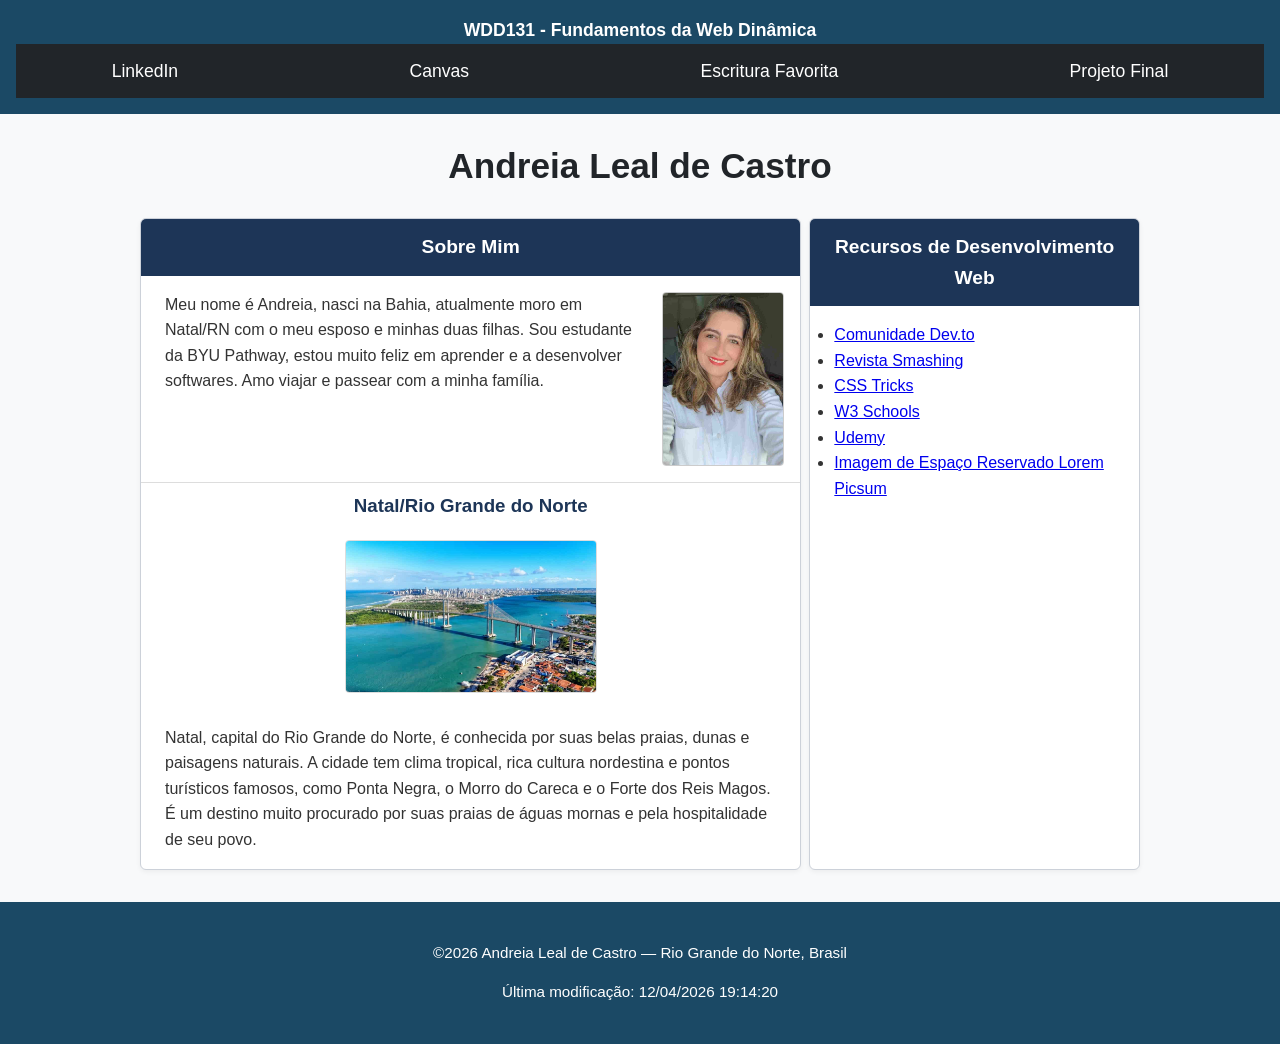
<file: index.html>
<!DOCTYPE html>
<html lang="pt-BR">
<head>
    <meta charset="UTF-8">
    <meta name="viewport" content="width=device-width, initial-scale=1.0">
    <meta name="description" content="WDD 131 – Fundamentos da Web Dinâmica: Página desenvolvida por Andreia Leal de Castro">
    <meta name="author" content="Andreia Leal de Castro">
    <title>WDD 131 – Fundamentos da Web Dinâmica - Andreia Leal de Castro</title>
    <link rel="stylesheet" href="estilos/base.css">
    <script src="scripts/obterdatas.js" defer></script>
</head>
<body>
    <header>
        <span id="titulo-curso">WDD131 - Fundamentos da Web Dinâmica</span>
        <nav>
            <a href="https://www.linkedin.com" target="_blank" rel="noopener">LinkedIn</a>
            <a href="https://byupw.instructure.com/" target="_blank" rel="noopener">Canvas</a>
        <a href="https://www.churchofjesuschrist.org/study/scriptures/bofm/1-ne/3?lang=por&id=p7#p7" target="_blank" rel="noopener">Escritura Favorita</a>
        <a href="#" target="_blank" rel="noopener">Projeto Final</a>
        </nav>
           </header>

    <main>

        <h1>Andreia Leal de Castro</h1>

        <section class="card">
            <h2>Sobre Mim</h2>

            <img src="imagens/andreia.jpg" alt="Foto de Andreia" class="perfil">
             <p>Meu nome é Andreia, nasci na Bahia, atualmente moro em Natal/RN com o meu esposo e minhas duas filhas. Sou estudante da BYU Pathway, estou muito feliz em aprender e a desenvolver softwares. Amo viajar e passear com a minha família.  </p> 
            <h3>Natal/Rio Grande do Norte</h3>
            <img src="imagens/natal.jpg" alt="Cidade de Natal" class="natal">
             <p>Natal, capital do Rio Grande do Norte, é conhecida por suas belas praias, dunas e paisagens naturais. A cidade tem clima tropical, rica cultura nordestina e pontos turísticos famosos, como Ponta Negra, o Morro do Careca e o Forte dos Reis Magos. É um destino muito procurado por suas praias de águas mornas e pela hospitalidade de seu povo.</p>
    
            </section>
             
        <section class="card">
             <h2>Recursos de Desenvolvimento Web</h2>
             <ul>
                <li>
                    <a href="https://dev.to" target="_blank">Comunidade Dev.to</a>
                </li>
                 <li>
                    <a href="https://www.smashingmagazine.com" target="_blank">Revista Smashing</a>
                </li>
                 <li>
                    <a href="https://css-tricks.com" target="_blank">CSS Tricks</a>
                </li>
                <li>
                    <a href="https://www.w3schools.com" target="_blank">W3 Schools</a>
                </li>
                <li>
                    <a href="https://www.udemy.com" target="_blank">Udemy</a>
                </li>
                <li>
                    <a href="https://picsum.photos" target="_blank">Imagem de Espaço Reservado Lorem Picsum</a>
                </li>
            </ul>

    </section>
</main>
<footer>
    <p>
        &copy;<span id="anoatual"></span> Andreia Leal de Castro — Rio Grande do Norte, Brasil
    </p>
     <p id="ultimaModificacao"></p>
    </footer>
</body>
</html>
</file>
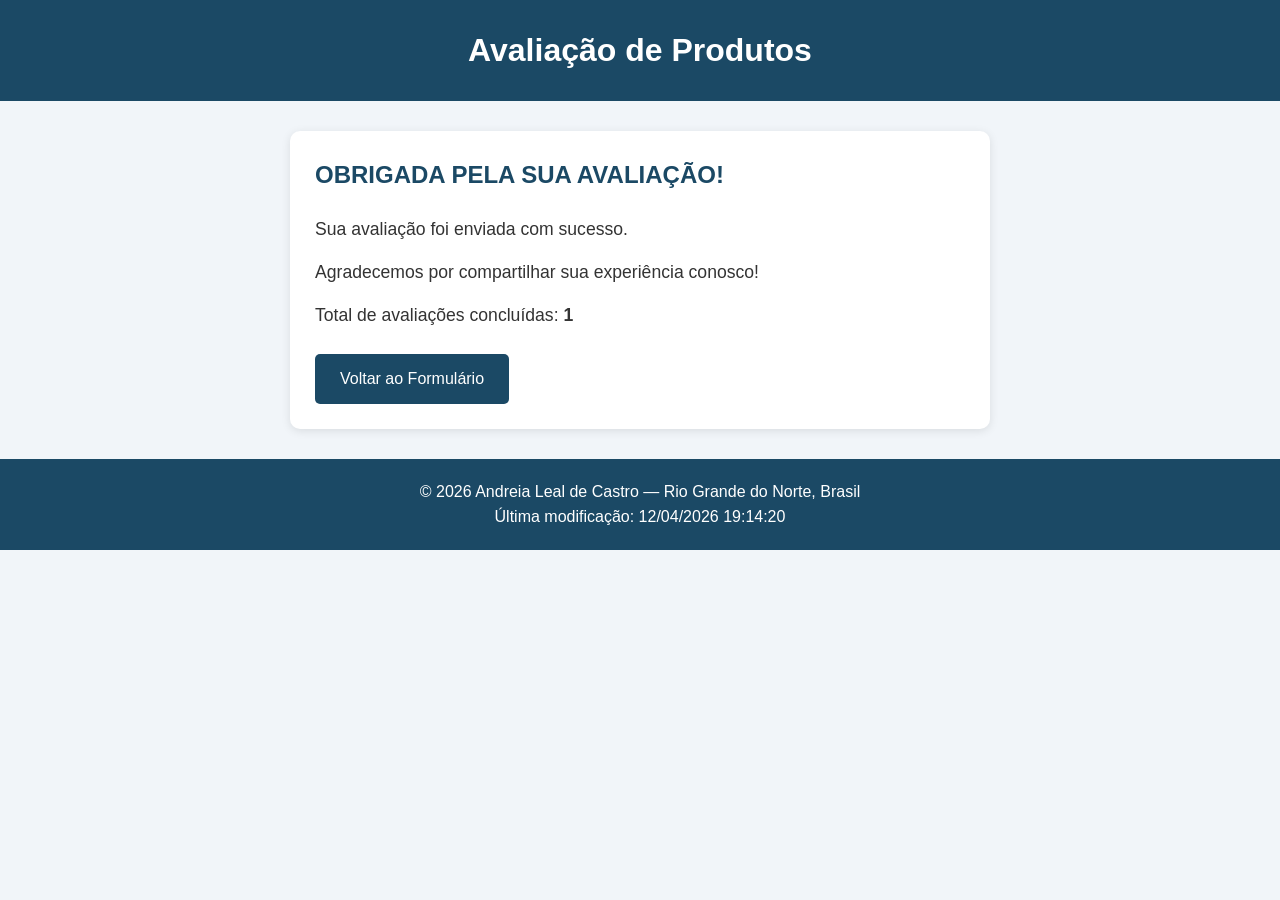
<file: avaliacao.html>
<!DOCTYPE html>
<html lang="pt-BR">
<head>
    <meta charset="UTF-8">
    <meta name="viewport" content="width=device-width, initial-scale=1.0">
    <meta name="description" content="Confirmação do envio da avaliação de produtos.">
    <meta name="author" content="Andreia Leal de Castro">
    <title>Avaliação Enviada</title>
    <link rel="stylesheet" href="estilos/formulario.css">
    <script src="scripts/avaliacao.js" defer></script>
</head>

<body>

    <header>
        <h1>Avaliação de Produtos</h1>
    </header>

    <main>
        <h2>OBRIGADA PELA SUA AVALIAÇÃO!</h2>

        <p>Sua avaliação foi enviada com sucesso.</p>

        <p>Agradecemos por compartilhar sua experiência conosco!</p>

        <p>
            Total de avaliações concluídas:
            <strong id="contador">0</strong>
        </p>

        <a href="formulario.html">Voltar ao Formulário</a>
    </main>

    <footer>
        <p>
            &copy; <span id="anoatual"></span>
            Andreia Leal de Castro — Rio Grande do Norte, Brasil
        </p>

        <p id="ultimaModificacao"></p>
    </footer>

    
</body>
</html>
</file>
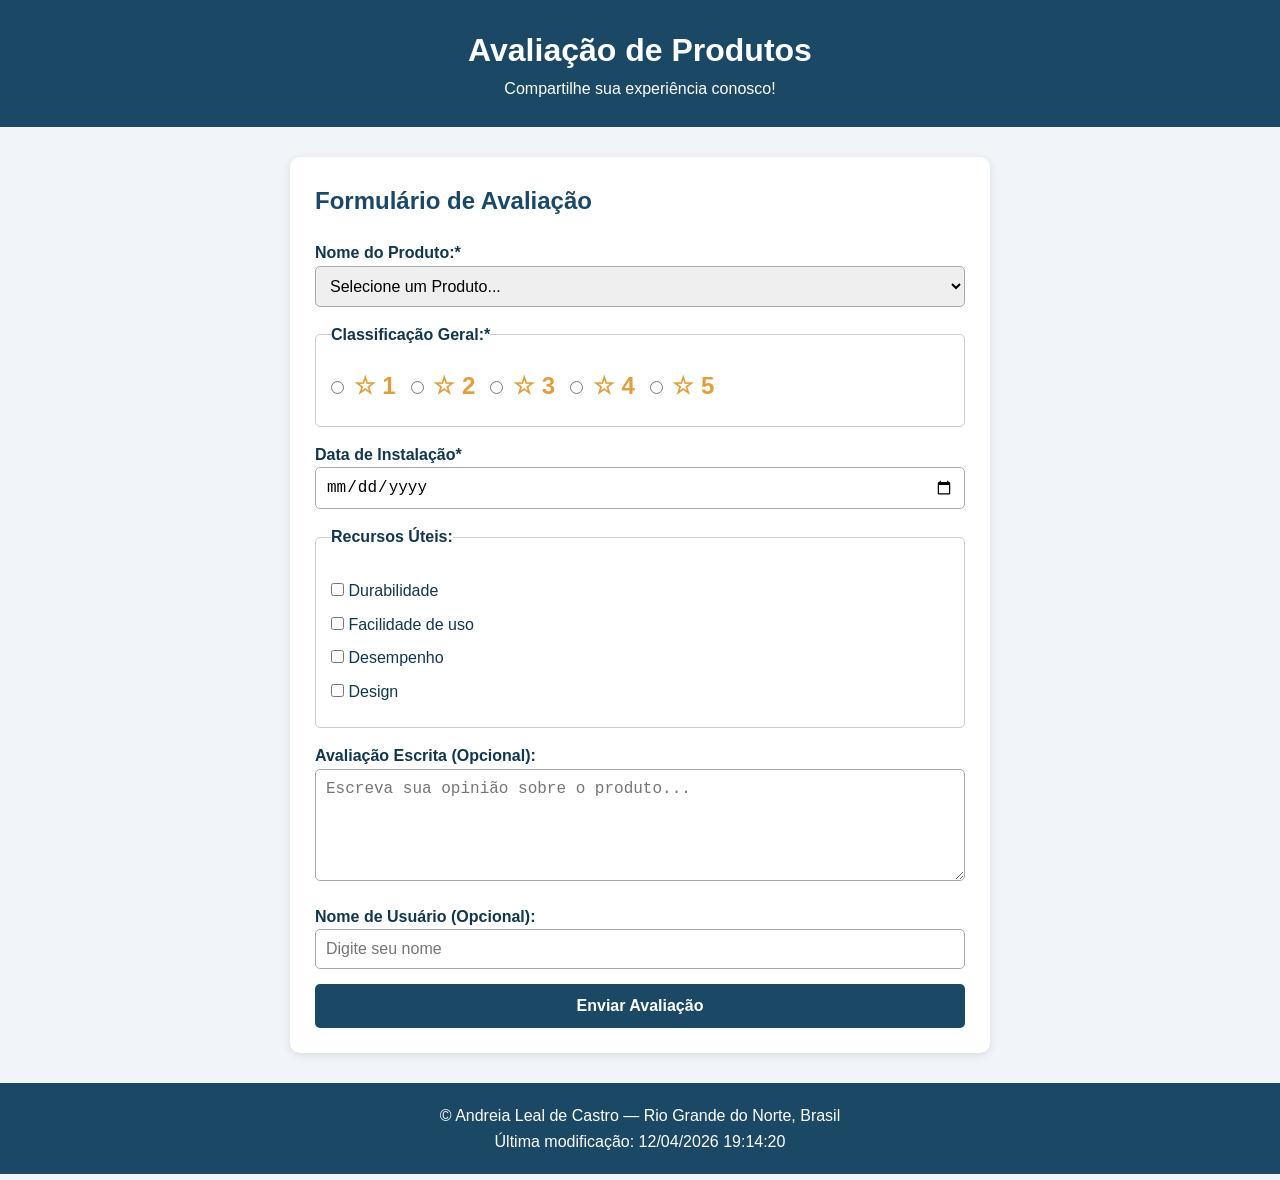
<file: formulario.html>
<!DOCTYPE html>
<html lang="pt-BR">
<head>
    <meta charset="UTF-8">
    <meta name="viewport" content="width=device-width, initial-scale=1.0">
    <meta name="description" content="Formulário de Avaliação de Produtos Referente a Disciplina WDD131">
    <meta name="author" content="Andreia Leal de Castro">
    <title>Avaliação de Produtos</title>
    <link rel="stylesheet" href="estilos/formulario.css">
    <script src="scripts/formulario.js" defer></script>
</head>
<body>
    <header>
        <h1>Avaliação de Produtos</h1>
        <p>Compartilhe sua experiência conosco!</p>

    </header>

    <main>
        <h2>Formulário de Avaliação</h2>

        <form method="get" action="avaliacao.html">

        <!--Nome do produto-->
        <div>
            <label for="produto">Nome do Produto:*</label>
            <select id="produto" name="produto" required>
            <option value="" disabled selected>Selecione um Produto...</option>
            </select>
        </div>

        <!--Classificação-->

    <fieldset>
        <legend>Classificação Geral:*</legend>

        <div class="rating">
            <label for="estrela1">
                <input type="radio" id="estrela1"
                name="classificacao" value="1" required>
                ☆ 1
            </label>
             <label for="estrela2">
                        <input type="radio" id="estrela2"
                        name="classificacao" value="2" required>
                        ☆ 2
                    </label>

                    <label for="estrela3">
                        <input type="radio" id="estrela3"
                        name="classificacao" value="3" required>
                        ☆ 3
                    </label>

                    <label for="estrela4">
                        <input type="radio" id="estrela4"
                        name="classificacao" value="4" required>
                        ☆ 4
                    </label>

                    <label for="estrela5">
                        <input type="radio" id="estrela5"
                        name="classificacao" value="5" required>
                        ☆ 5
                    </label>
        </div>
    </fieldset>

    <!--Data-->
    <div>
        <label for="data">Data de Instalação*</label>
        <input type="date" id="data" name="data" required>
    </div>
    <!-- Recursos Úteis -->
            <fieldset class="features">
                <legend>Recursos Úteis:</legend>

                <label for="durabilidade">
                    <input type="checkbox" id="durabilidade"
                    name="recursos" value="Durabilidade">
                    Durabilidade
                </label>

                <label for="facilidade">
                    <input type="checkbox" id="facilidade"
                    name="recursos" value="Facilidade de uso">
                    Facilidade de uso
                </label>

                <label for="desempenho">
                    <input type="checkbox" id="desempenho"
                    name="recursos" value="Desempenho">
                    Desempenho
                </label>

                <label for="design">
                    <input type="checkbox" id="design"
                    name="recursos" value="Design">
                    Design
                </label>
            </fieldset>

            <!-- Avaliação Escrita -->
            <div>
                <label for="avaliacao">Avaliação Escrita (Opcional):</label>
                <textarea id="avaliacao" name="avaliacao"
                rows="5"
                placeholder="Escreva sua opinião sobre o produto..."></textarea>
            </div>

            <!-- Nome de Usuário -->
            <div>
                <label for="usuario">Nome de Usuário (Opcional):</label>
                <input type="text" id="usuario" name="usuario"
                placeholder="Digite seu nome">
            </div>

            <!-- Botão de Envio -->
            <input type="submit" value="Enviar Avaliação">

        </form>

    </main>
    
    <footer>
        <p>
        &copy;<span id="anoatual"></span> Andreia Leal de Castro — Rio Grande do Norte, Brasil
    </p>
     <p id="ultimaModificacao"></p>
    </footer>

    
</body>
</html>
</file>
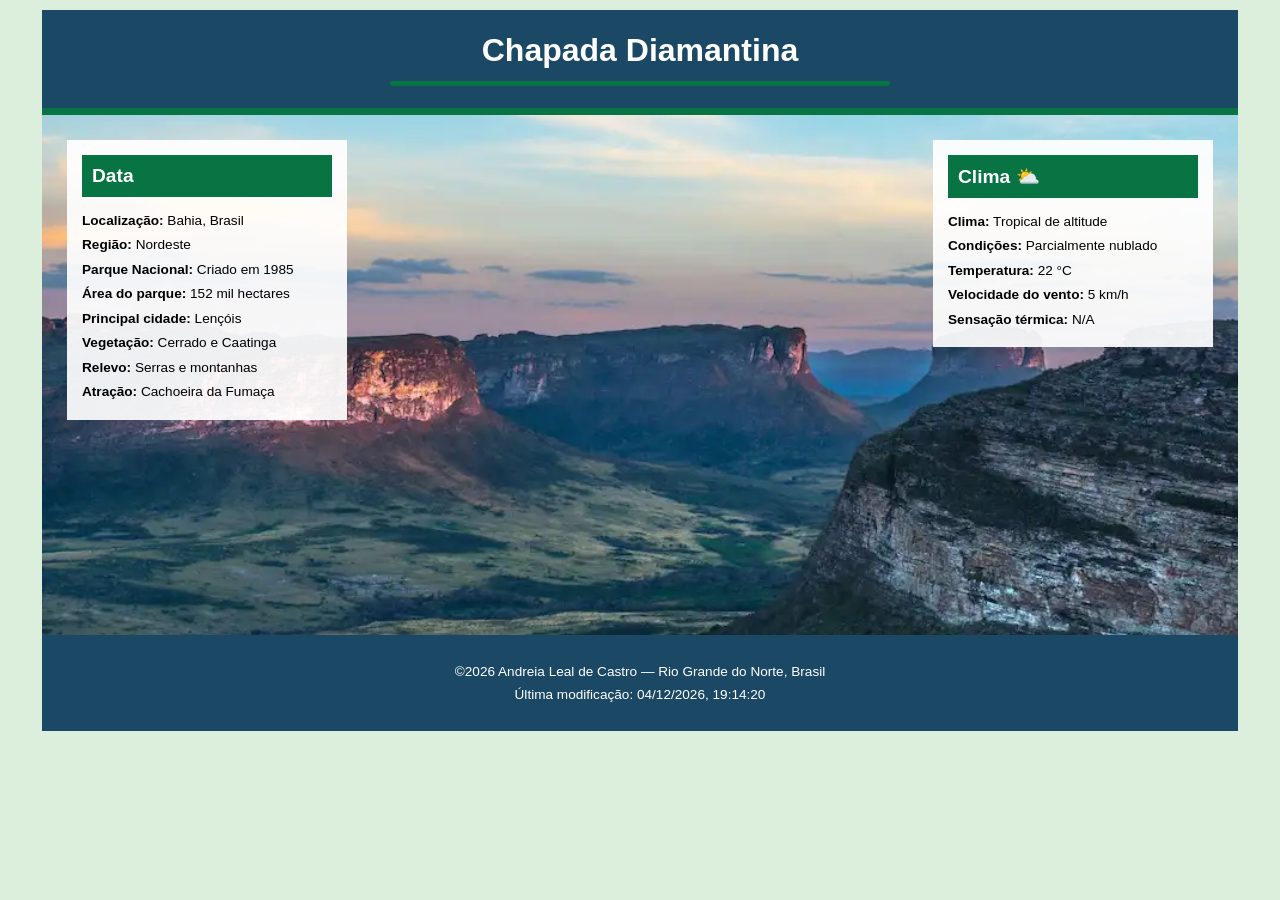
<file: local.html>
<!DOCTYPE html>
<html lang="pt-BR">
<head>
    <meta charset="UTF-8">
    <meta name="viewport" content="width=device-width, initial-scale=1.0">
    <title>Chapada Diamantina</title>
    <meta name="description" content="A Chapada Diamantina fica no interior da Bahia e é conhecida por suas belas paisagens naturais.">
    <meta name="author" content="Andreia Leal de Castro">
    <link rel="stylesheet" href="estilos/local.css">
    <link rel="stylesheet" href="estilos/local-grande.css">
    <script src="scripts/local.js" defer></script>
</head>
<body>
<header>
    <h1>Chapada Diamantina</h1>
</header>
<main>
<picture class="imagem-principal">
    <source
        media="(min-width: 650px)"
        srcset="imagens/chapada-diamantina-grande.webp">

    <img
        src="imagens/chapada-pequeno.webp"
        alt="Paisagem da Chapada Diamantina, na Bahia"
        loading="lazy">
</picture>

    <section class="data">
        <h2>Data</h2>

        <p><strong>Localização:</strong> Bahia, Brasil</p>
        <p><strong>Região:</strong> Nordeste</p>
        <p><strong>Parque Nacional:</strong> Criado em 1985</p>
        <p><strong>Área do parque:</strong> 152 mil hectares</p>
        <p><strong>Principal cidade:</strong> Lençóis</p>
        <p><strong>Vegetação:</strong> Cerrado e Caatinga</p>
        <p><strong>Relevo:</strong> Serras e montanhas</p>
        <p><strong>Atração:</strong> Cachoeira da Fumaça</p>
    </section>

     <section class="weather">
        <h2>
            Clima
            <span class="weather-desktop">⛅</span>
        </h2>

        <img
            class="weather-mobile"
            src="imagens/clima-parcial.svg"
            alt="Parcialmente nublado">

        <p><strong>Clima:</strong> Tropical de altitude</p>
        <p><strong>Condições:</strong> Parcialmente nublado</p>
        <p><strong>Temperatura:</strong> 22 °C</p>
        <p><strong>Velocidade do vento:</strong> 5 km/h</p>

<p>
    <strong>Sensação térmica:</strong>
    <span id="sensacao-termica">N/A</span>
</p>
       
    </section>
</main>


<footer>
    <p>
        &copy;<span id="anoatual"></span> Andreia Leal de Castro — Rio Grande do Norte, Brasil
    </p>
     <p id="ultimaModificacao"></p>
</footer>
</body>
</html>
</file>
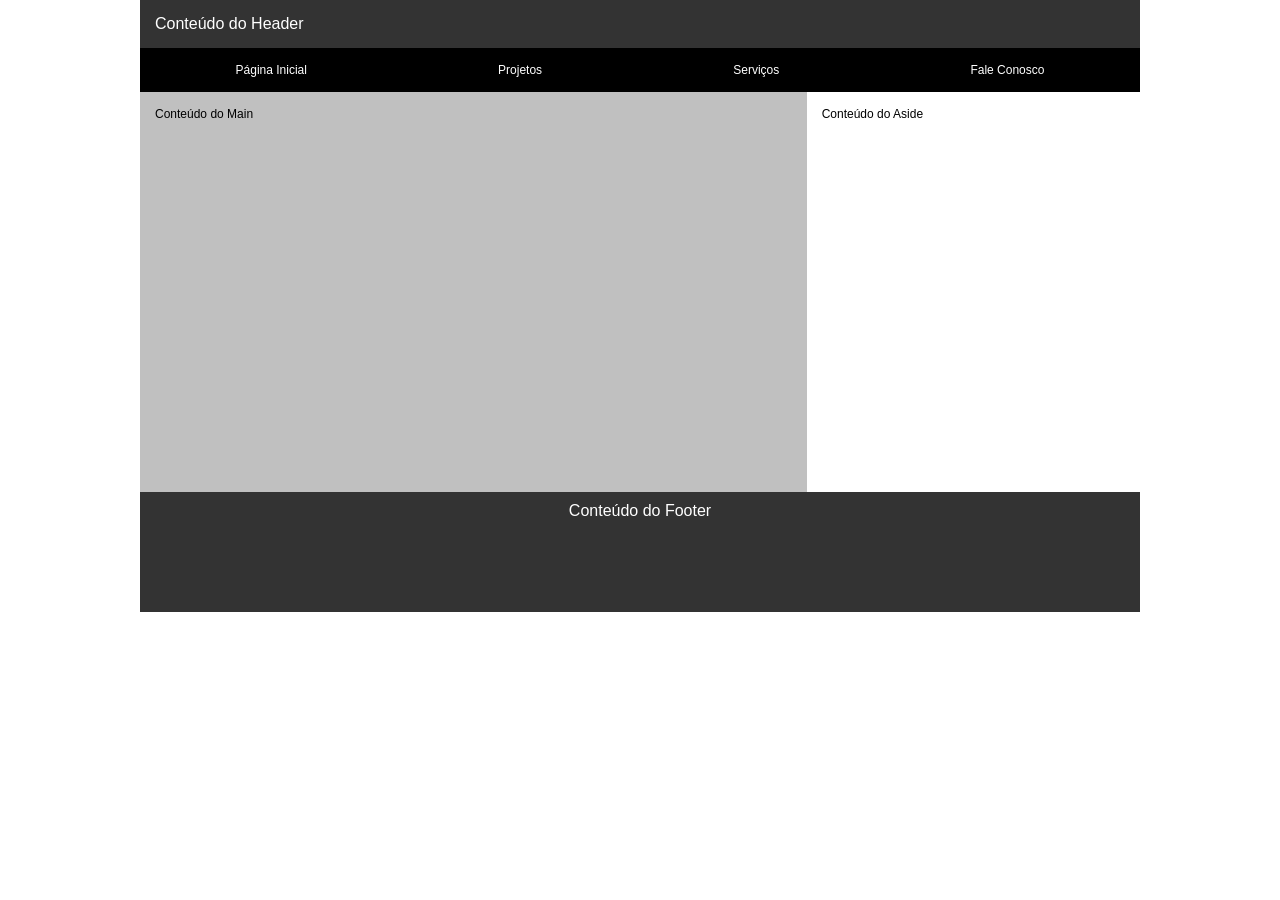
<file: semana01/layout-basico.html>
<!DOCTYPE html>
<html lang="pt-BR">
<head>
    <meta charset="UTF-8">
    <meta name="viewport" content="width=device-width, initial-scale=1.0">
    <title>Andreia Leal de Castro | WDD 131</title>
    <link rel="stylesheet" href="estilos/layout.css">
</head>
<body>
    <header>
   
        <p>Conteúdo do Header</p>

            <div class="navigation">
            <nav>
                <a href="#">Página Inicial</a>
                <a href="#">Projetos</a>
                <a href="#">Serviços</a>
                <a href="#">Fale Conosco</a>
            </nav>
        </div>
    </header>

    <main>
        <p>Conteúdo do Main</p>
    </main>

    <aside>
        <p>Conteúdo do Aside</p>
    </aside>

    <footer>
        <p>Conteúdo do Footer</p>
    </footer>
</body>
</html>
</file>
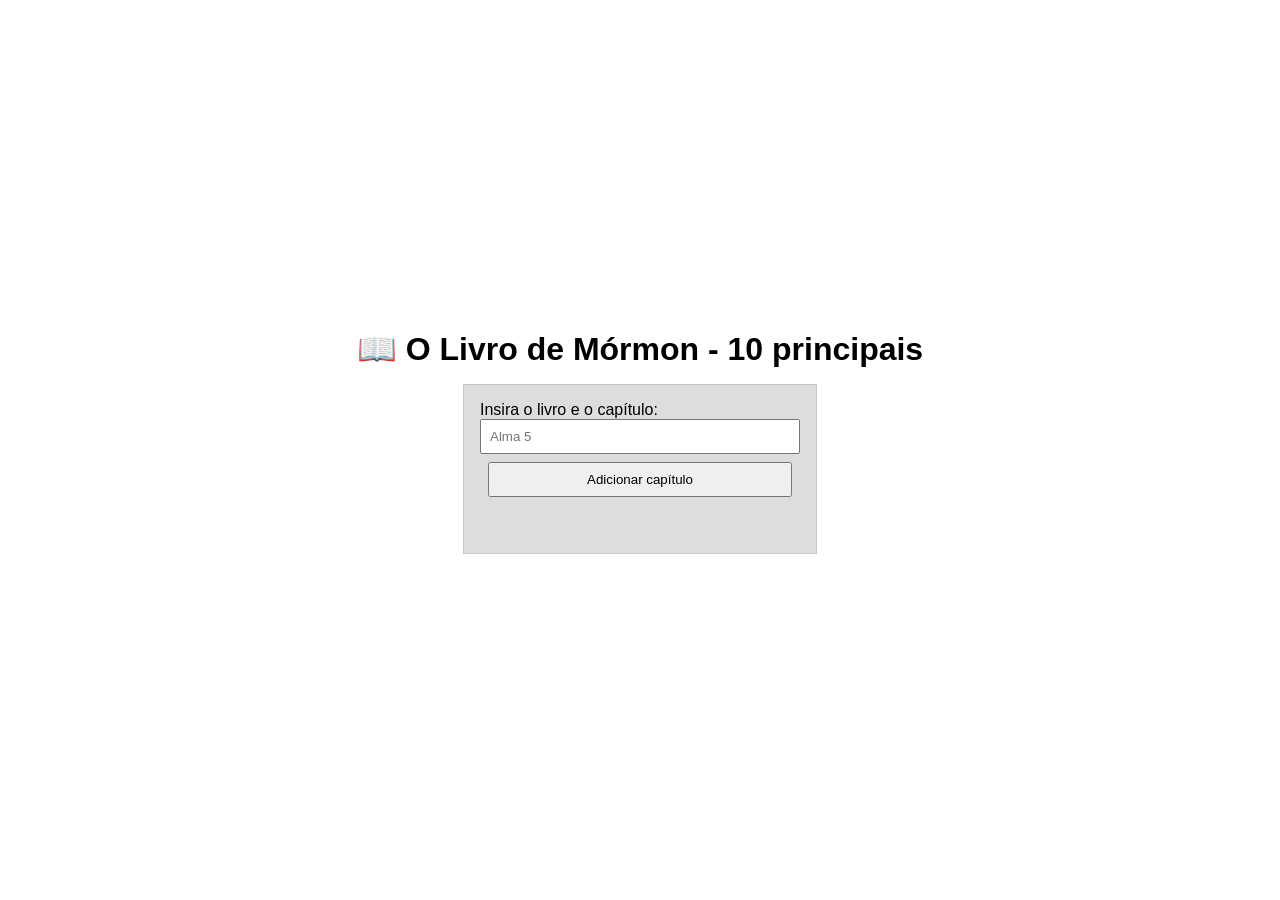
<file: semana02/bom.html>
<!DOCTYPE html>
<html lang="pt-BR">
<head>
    <meta charset="UTF-8">
    <meta name="viewport" content="width=device-width, initial-scale=1.0">
    <title>O Livro de Mórmom</title>
	<link rel="stylesheet" href="estilos/bom.css">
	<script src="scripts/bom.js"></script>
</head>
<body>
    <h1>📖
	O Livro de Mórmon - 10 principais</h1>
<main>
	<label for="favchap">Insira o livro e o capítulo: </label>
	<input type="text" id="favchap" placeholder="Alma 5">
	<button type="submit">Adicionar capítulo</button>
	<ul id="list"></ul>
</main>
</body>
</html>
</file>
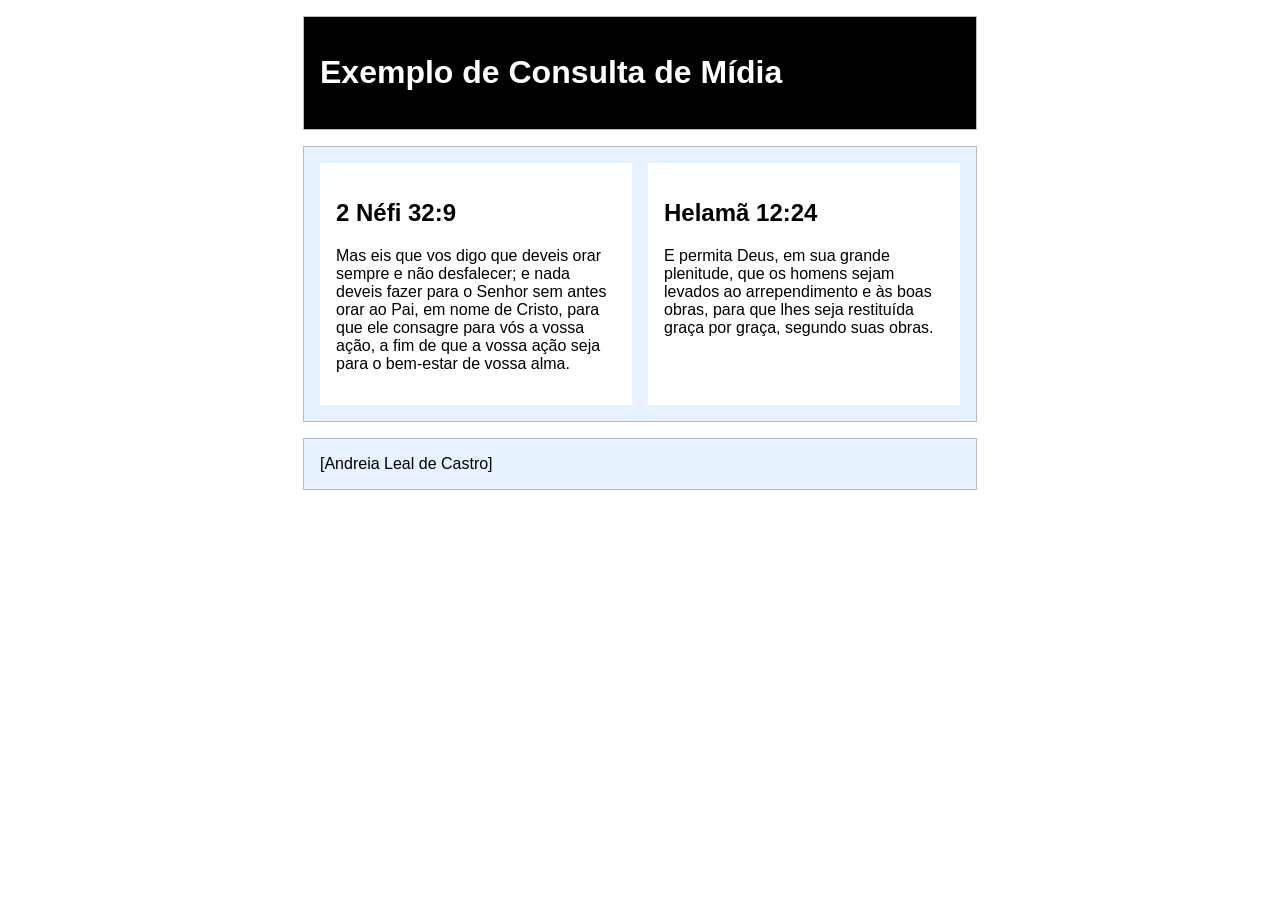
<file: semana02/consulta-de-midia.html>
<!DOCTYPE html>
<html lang="pt-Br">
<head>
    <meta charset="UTF-8">
    <meta name="viewport" content="width=device-width, initial-scale=1.0">
    <title>WDD 131 - Exemplo de Consulta de Mídia</title>
    <meta name="description" content="Página de exemplo da atividade sobre consulta de mídia">
    <meta name="author" content="Andreia Leal de Castro">
    <link rel="preconnect" href="https://fonts.googleapis.com">
    <link rel="preconnect" href="https://fonts.gstatic.com" crossorigin>
    <link href="https://fonts.googleapis.com/css2?family=Roboto&display=swap" rel="stylessheet">
    <link rel="stylesheet" href="estilos/consulta-de-midia.css">
    <link rel="stylesheet" href="estilos/consulta-de-midia-grande.css">

</head>
<body>
<header>
  <h1>Exemplo de Consulta de Mídia</h1>
</header>
<main>
  <section>
    <h2>2 Néfi 32:9</h2>
    <p>Mas eis que vos digo que deveis orar sempre e não desfalecer; e nada deveis fazer para o Senhor sem antes orar ao Pai, em nome de Cristo, para que ele consagre para vós a vossa ação, a fim de que a vossa ação seja para o bem-estar de vossa alma.</p>
  </section>
  <section>
    <h2>Helamã 12:24</h2>
    <p>E permita Deus, em sua grande plenitude, que os homens sejam levados ao arrependimento e às boas obras, para que lhes seja restituída graça por graça, segundo suas obras.</p>
  </section>
</main>
<footer>
  [Andreia Leal de Castro]
</footer>
</body>
</html>
</file>
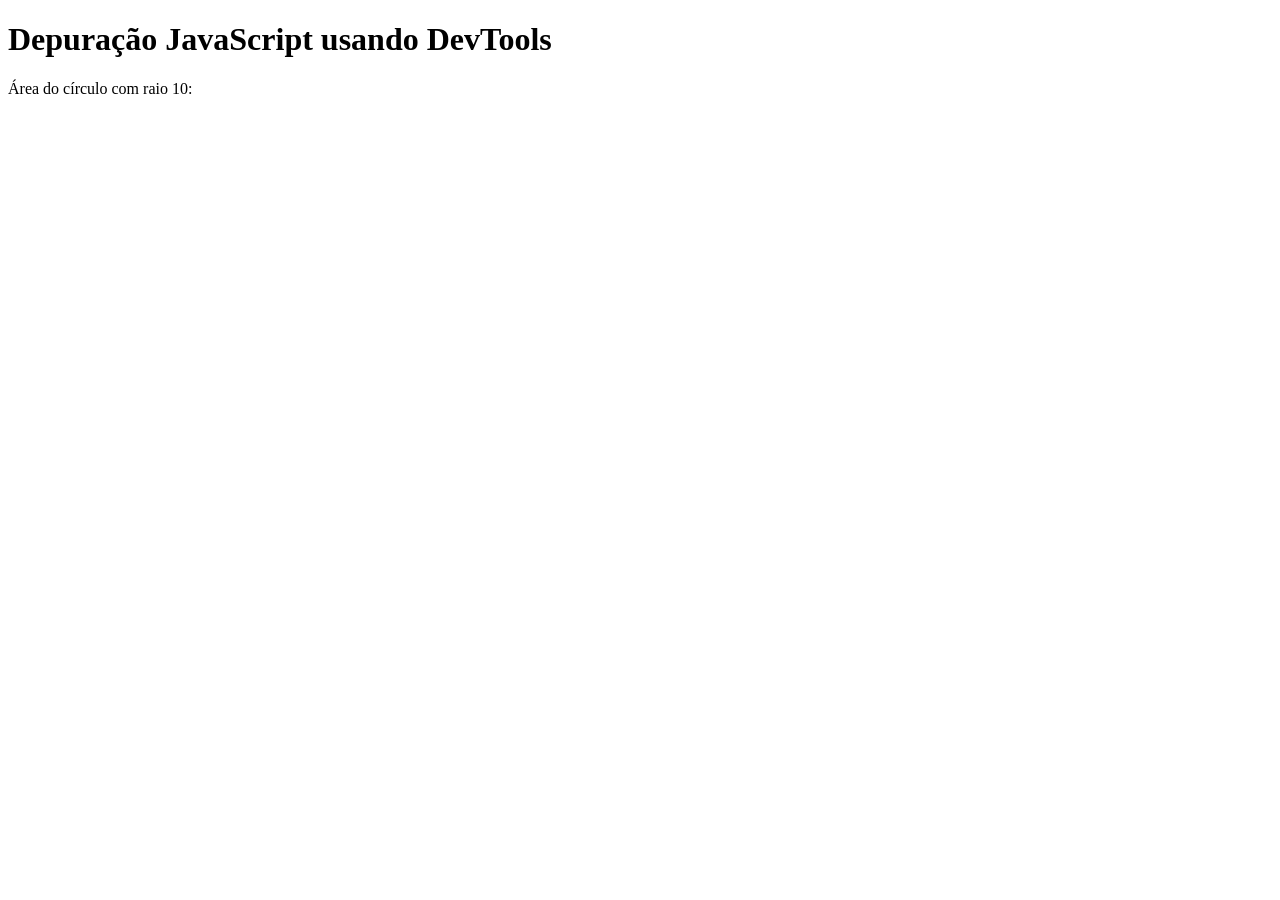
<file: semana02/depuracao.html>
<!DOCTYPE html>
<html lang="pt-BR">
<head>
    <meta charset="UTF-8">
    <meta name="viewport" content="width=device-width, initial-scale=1.0">
    <title>Depuração JavaScript usando DevTools</title>
    <script src="scripts/depuracao.js" defer></script>
</head>
<body>
    <h1>Depuração JavaScript usando DevTools</h1>
    <p>Área do círculo com raio <span id="raio"></span>: <span id="area"></span></p>
</body>
</html>
</file>
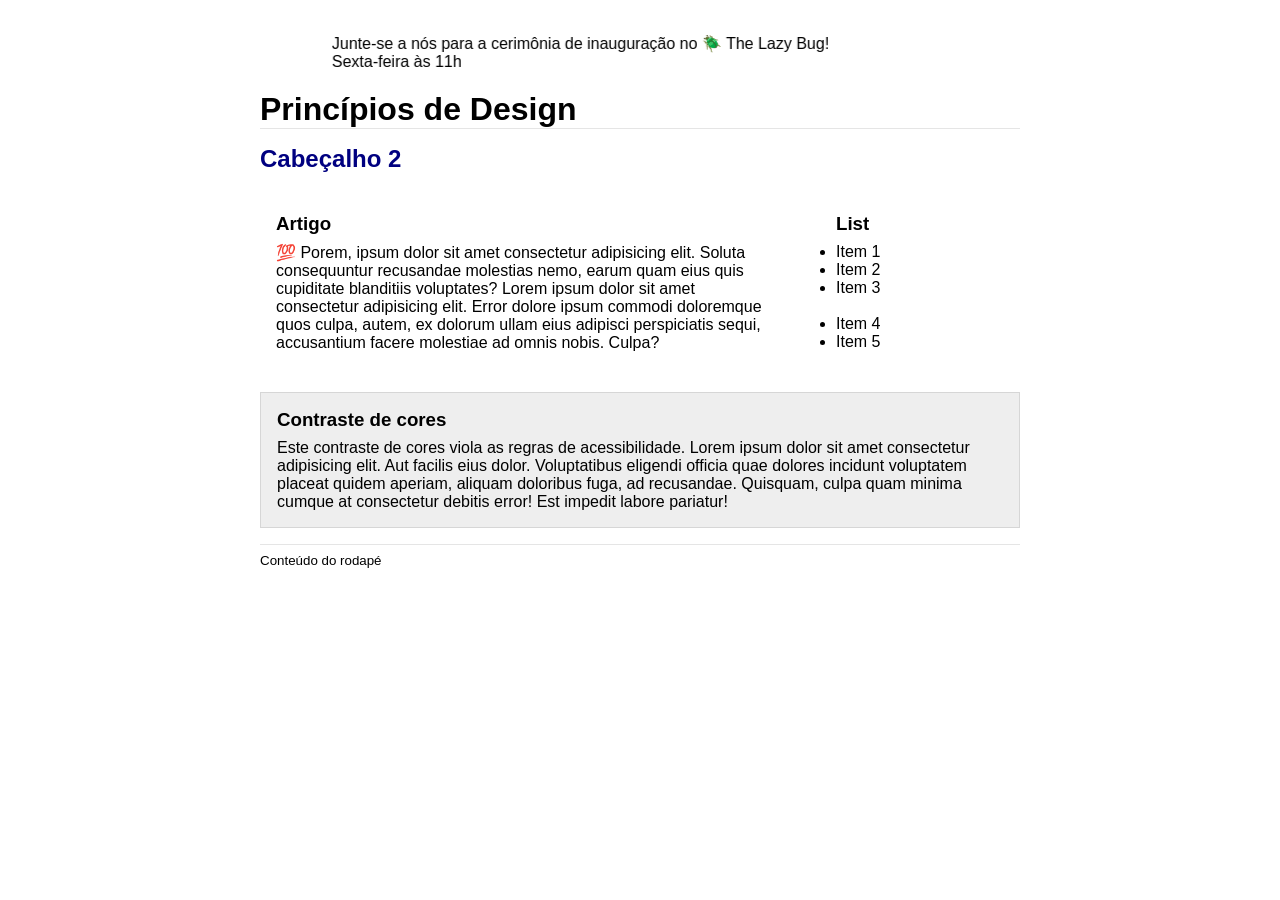
<file: semana03/design.html>
<!DOCTYPE html>
<html lang="pt-BR">
<head>
    <meta charset="UTF-8">
    <meta name="viewport" content="width=device-width, initial-scale=1.0">
    <title>Design</title>
    <link rel="stylesheet" href="estilos/design.css">
</head>
<body>
<header>
	<marquee behavior="alternate" direction="right"><br>Junte-se a nós para a cerimônia de inauguração no 🪲 The Lazy Bug!<br>Sexta-feira às 11h</marquee>
	<h1>Princípios de Design</h1>
</header>
<main>
	<h2>Cabeçalho 2</h2>
	<section>
		<h3>Artigo</h3>
		<article>
			<p>💯 Porem, ipsum dolor sit amet consectetur adipisicing elit. Soluta consequuntur recusandae molestias nemo, earum quam eius quis cupiditate blanditiis voluptates? Lorem ipsum dolor sit amet consectetur adipisicing elit. Error dolore ipsum commodi doloremque quos culpa, autem, ex dolorum ullam eius adipisci perspiciatis sequi, accusantium facere molestiae ad omnis nobis. Culpa?</p>
		</article>
	</section>
	<section>
		<h3>List</h3>
		<ul>
			<li>Item 1</li>
			<li>Item 2</li>
			<li>Item 3<br><br></li>
			<li>Item 4</li>
			<li>Item 5</li>
		</ul>
	</section>
	<div class="callout">
		<h3>Contraste de cores</h3>
		<p>Este contraste de cores viola as regras de acessibilidade. Lorem ipsum dolor sit amet consectetur adipisicing elit. Aut facilis eius dolor. Voluptatibus eligendi officia quae dolores incidunt voluptatem placeat quidem aperiam, aliquam doloribus fuga, ad recusandae. Quisquam, culpa quam minima cumque at consectetur debitis error! Est impedit labore pariatur!</p>
	</div>
</main>
<footer>
	Conteúdo do rodapé
</footer>
</body>
</html>
</file>
<file: estilos/base.css>
:root {
  --primary-blue: #1b4965;
  --dark-neutral: #212529;
  --card-header-bg: #1d3557;
  --bg-color: #f8f9fa;
  --text-color: #333333;
  --white: #ffffff;
  --highlight-yellow: #ffeb3b;
}

body{
    font-family: 'Segoe UI', Tahoma, Geneva, Verdana, sans-serif;
    margin: 0;
    padding: 0;
    background-color: var(--bg-color);
    color: var(--text-color);
    line-height: 1.6;
}


header {
  background-color: var(--primary-blue);
  color: var(--white);
  text-align: center;
  padding: 1rem;
  font-size: 1.1rem;
  font-weight: 600;
}


nav {
  background-color: var(--dark-neutral);
  display: flex;
  justify-content: space-around;
  gap: 2.5rem;
  padding: 0.8rem 0;
}

nav a {
  color: var(--white);
  text-decoration: none;
  font-weight: 300;
  transition: opacity 0.2s ease;
}

nav a:hover {
  opacity: 0.8;
  text-decoration: underline;
}


h1 {
  grid-column: 1 / -1;
  text-align: center;
  margin: 1.5rem 0 1rem;
  color: var(--dark-neutral);
  font-size: 2.2rem;
  
}


main {
  max-width: 1000px;
  margin: 0 auto 2rem;
  padding: 0;
  display: grid;
  grid-template-columns: 2fr 1fr;
  gap: 0.5rem;
}

@media (max-width: 768px) {
  main {
    grid-template-columns: 1fr;
  }
}


section.card {
  background-color: var(--white);
  border: 1px solid #ccd1d9;
  border-radius: 6px;
  overflow: hidden;
  box-shadow: 0 2px 5px rgba(0, 0, 0, 0.05);
}

section.card h2 {
  background-color: var(--card-header-bg);
  color: var(--white);
  margin: 0;
  padding: 0.8rem 1rem;
  font-size: 1.2rem;
  text-align: center;
}

section.card p, 
section.card ul {
  padding: 1rem 1.5rem;
  margin: 0;
}


section.card img.perfil {
  float: right;
  width: 120px;
  height: auto;
  margin: 1rem 1rem 1rem 1rem;
  border: 1px solid #ccc;
  border-radius: 4px;
}


section.card img.natal {
  max-width: 250px;
  height: auto;
  display: block;
  margin: 1rem auto;
  border: 1px solid #ddd;
  border-radius: 4px;
}


section.card h3 {
  clear: both;
  text-align: center;
  color: #1d3557;
  margin-top: 1rem auto;
  border-top: 1px solid #ddd;
  padding-top: 0.5rem;
}



footer {
  background-color: var(--primary-blue);
  color: var(--white);
  text-align: center;
  padding: 1.5rem;
  font-size: 0.95rem;
}

footer span#ultimaModificacao {
  display: block;
  margin-top: 0.4rem;
  color: var(--highlight-yellow);
  font-size: 0.9rem;
}
</file>
<file: estilos/formulario.css>
/* RESET */
* {
    margin: 0;
    padding: 0;
    box-sizing: border-box;
}

/* ESTILO GERAL */
body {
    font-family: Arial, Helvetica, sans-serif;
    background-color: #f1f5f9;
    color: #333333;
    line-height: 1.6;
}

/* CABEÇALHO */
header {
    background-color: #1b4965;
    color: #ffffff;
    text-align: center;
    padding: 25px;
}

/* CONTEÚDO PRINCIPAL */
main {
    max-width: 650px;
    margin: 30px auto;
    padding: 25px;
    background-color: #ffffff;
    border-radius: 10px;
    box-shadow: 0 2px 10px rgba(0, 0, 0, 0.1);
}

h2 {
    color: #1b4965;
    margin-bottom: 20px;
}


/* FORMULÁRIO */
form {
    display: flex;
    flex-direction: column;
    gap: 15px;
}

label,
legend {
    font-weight: bold;
    margin-bottom: 5px;
    color: #12364c;
}

select,
input[type="date"],
input[type="text"],
textarea {
    width: 100%;
    padding: 10px;
    border: 1px solid #aaaaaa;
    border-radius: 5px;
    font-size: 1rem;
}

fieldset {
    border: 1px solid #cccccc;
    border-radius: 5px;
    padding: 15px;
}

/* AVALIAÇÃO */
.rating {
    display: flex;
    gap: 15px;
    flex-wrap: wrap;
}

.rating label {
    font-size: 1.5rem;
    cursor: pointer;
    color: #e09f3e;
}

.rating input {
    margin-right: 3px;
}

.features label {
    display: block;
    font-weight: normal;
    margin: 8px 0;
}

/* BOTÃO ENVIAR */
input[type="submit"] {
    background-color: #1b4965;
    color: #ffffff;
    padding: 13px;
    border: none;
    border-radius: 5px;
    font-size: 1rem;
    font-weight: bold;
    cursor: pointer;
}

input[type="submit"]:hover {
    background-color: #12364c;
}

/* LINK DA CONFIRMAÇÃO */
main a {
    display: inline-block;
    background-color: #1b4965;
    color: #ffffff;
    padding: 12px 25px;
    text-decoration: none;
    border-radius: 5px;
    margin-top: 10px;
}

main a:hover {
    background-color: #12364c;
}

main p {
    font-size: 1.1rem;
    margin-bottom: 15px;
}

/* RODAPÉ */
footer {
    background-color: #1b4965;
    color: #ffffff;
    text-align: center;
    padding: 20px;
    margin-top: 30px;
}

/* TELAS MAIORES */
@media screen and (min-width: 600px) {
    main {
        max-width: 700px;
    }
}
</file>
<file: estilos/local.css>
/* CONFIGURAÇÕES GERAIS */

/* VARIÁVEIS CSS */
:root {
    --cor-principal: #1B4965;
    --cor-destaque: #087443;
    --cor-fundo: #dcefdc;
    --cor-branco: #ffffff;
}

* {
    margin: 0;
    padding: 0;
    box-sizing: border-box;
}

html {
    width: 100%;
}

body {
    font-family: Arial, Helvetica, sans-serif;
    background-color: #dcefdc;
    width: 100%;
    max-width: 1200px;
    margin: 0 auto;
    padding: 10px;
}

/* CABEÇALHO */
header {
    background-color: #1B4965;
    color: white;
    text-align: center;
    padding: 18px;
    border-bottom: 7px solid #087443;
}

header h1::after {
    content: "";
    display: block;
    width: min(500px, 90%);
    height: 5px;
    background-color: #087443;
    margin: 12px auto 0;
    border-radius: 5px;
}


/* IMAGEM PRINCIPAL */
.imagem-principal {
    display: block;
    width: 100%;
}

.imagem-principal img {
    display: block;
    width: 100%;
    height: auto;
}

/* SEÇÃO DATA */
.data {
    background-color: white;
    text-align: left;
    padding: 15px;
}

.data h2 {
    margin-bottom: 18px;
    font-size: 1.3rem;
}

.data p,
.weather p {
    font-size: 0.85rem;
    line-height: 1.8;
}

/* SEÇÃO CLIMA */
.weather {
    background-color: white;
    text-align: left;
    padding: 15px;
    border-top: 1px solid #eeeeee;
}

.weather h2 {
    margin-bottom: 15px;
    font-size: 1.3rem;
}

.weather-mobile {
    display: block;
    width: 65px;
    height: 65px;
    margin: 10px auto;
}

.weather-desktop {
    display: none;
}

/* RODAPÉ */
footer {
    background-color: #1B4965;
    color: white;
    text-align: center;
    padding: 18px 10px;
    font-size: 0.8rem;
    line-height: 1.7;
}
</file>
<file: estilos/local-grande.css>
/* DESIGN PARA TELAS GRANDES */
@media screen and (min-width: 650px) {

    body {
        width: 95%;
        max-width: 1400px;
        padding: 10px;
    }

    header {
        padding: 22px;
    }

    header h1 {
        font-size: 2rem;
    }

    /* IMAGEM PRINCIPAL */
    main {
        position: relative;
        min-height: 520px;
        overflow: hidden;
    }

    .imagem-principal {
        position: absolute;
        inset: 0;
        width: 100%;
        height: 100%;
        z-index: 0;
    }

    .imagem-principal img {
        width: 100%;
        height: 100%;
        object-fit: cover;
    }

    /* CAIXA DATA */
    .data {
        position: absolute;
        top: 25px;
        left: 25px;
        width: 280px;
        padding: 15px;
        text-align: left;
        background-color: rgba(255, 255, 255, 0.92);
        z-index: 1;
    }

    .data h2 {
        background-color: #087443;
        color: white;
        text-align: left;
        padding: 10px;
        margin-bottom: 12px;
        font-size: 1.2rem;
    }

    /* CAIXA CLIMA */
    .weather {
        position: absolute;
        top: 25px;
        right: 25px;
        width: 280px;
        padding: 15px;
        text-align: left;
        background-color: rgba(255, 255, 255, 0.92);
        border: none;
        z-index: 1;
    }

    .weather h2 {
        background-color: #087443;
        color: white;
        padding: 10px;
        text-align: left;
        font-size: 1.2rem;
        margin-bottom: 12px;
    }

    .weather-mobile {
        display: none;
    }

    .weather-desktop {
        display: inline;
    }

    /* RODAPÉ */
    footer {
        padding: 25px;
        font-size: 0.85rem;
    }
}
</file>
<file: semana01/estilos/layout.css>
* {
    box-sizing: border-box;
    margin: 0;
    padding: 0;
}

body {
    display: grid;
    grid-template-columns: 2fr 1fr;
    grid-template-rows: auto 400px 120px;
    width: 90%;
    max-width: 1000px;
    margin: 0 auto;
    font-family: Arial, sans-serif;
}

header {
    grid-column: 1 / 3;
    background-color: #333;
    color: white;
    padding-top: 15px; /* Espaço acima do texto */
}

/* Garante um recuo no texto do header sem afetar a barra preta */
header > p {
    padding-left: 15px;
}

.navigation {
    background-color: black;
    width: 100%;
    margin-top: 15px; /* Afasta a barra preta do texto acima */
    padding: 15px 0;
}

.navigation nav {
    display: flex;
    justify-content: space-around;
    align-items: center;
}

.navigation a {
    color: white;
    text-decoration: none;
    font-size: 12px;
}

main {
    grid-column: 1 / 2;
    background-color: #c0c0c0;
    padding: 15px;
    font-size: 12px;
}

aside {
    grid-column: 2 / 3;
    background-color: white;
    padding: 15px;
    font-size: 12px;
}

footer {
    grid-column: 1 / 3;
    background-color: #333;
    color: white;
    text-align: center;
    padding: 10px;
    height: 120px;
</file>
<file: semana02/estilos/bom.css>
* {
	margin: 0;
	padding: 0;
}

body {
	height: 100vh;
	display: flex;
	flex-direction: column;
	align-items: center;
	justify-content: center;
	font-family: Acme, Arial, sans-serif;
}

h1 {
	font-size: 1.5rem;
}

main {
	margin: 1rem auto;
	border: 1px solid rgb(0 0 0 / 0.1);
	padding: 1rem;
	background-color: #ddd;
	display: flex;
	flex-direction: column;
}

input,
button {
	padding: 0.5rem;
}

button {
	margin: 0.5rem;
}

.delete {
	width: fit-content;
}

.input {
	display: flex;
	gap: 1rem;
}

.list {
	padding: 0.5rem;
}

ul {
	margin: 1rem;
	list-style: none;
}

li {
	display: flex;
	align-items: center;
	justify-content: space-between;
}

@media only screen and (min-width: 32.5em) {
	h1 {
		font-size: 2rem;
	}

	main {
		width: 320px;
	}
}
</file>
<file: semana02/estilos/consulta-de-midia.css>
body {
  font-family: 'Roboto', sans-serif;
}

header, main, footer {
  max-width: 640px;
  margin: 1rem auto;
  border: 1px solid #bbb;
  padding: 1rem;
  background-color: #e6f2ff;
}

main {
  display: grid;
  grid-template-columns: 1fr;
  grid-gap: 1rem;
}

section {
  padding: 1rem;
  background-color: #fff;
}
</file>
<file: semana02/estilos/consulta-de-midia-grande.css>
@media screen and (min-width: 500px){
    header{
        background-color: black;
        color: white;
    }
}

main{
    grid-template-columns: 1fr 1fr;
}
</file>
<file: semana03/estilos/design.css>
*{
    box-sizing: border-box;
    margin: 0;
    padding: 0;

}

body {
	font-family: Roboto, helvetica, sans-serif;
    margin: 1rem;

header,
main,
footer {
	max-width: 760px;
	margin: 0 auto;
}


h1 {
	border-bottom: 1px solid rgba(0 0 0 /0.1);
    margin: 1rem 0;
}

main {
	display: grid;
    grid-template-columns: 1fr 200px;
    grid-gap: 1.5rem;
    
}

section {
	padding: 1rem;
}

h2 {
	color: navy;
	grid-column: 1/3;
}

h3 {
	margin-bottom: 0.5rem;
}

footer {
	margin-top: 1rem;
	border-top: 1px solid rgb(0 0 0 / 0.1);
	padding: 0.5rem 0;
	font-size: smaller;
}

/* Class Selectors */
.banner {
	border: 1px solid rgb(0 0 0 / 0.2);
	padding: 1rem;
	background-color: rgb(230 243 254 / 1);
	font-weight: 700;
	word-break: break-word;
	text-align: center;
}

.callout {
	border: 1px solid rgb(0 0 0 / 0.1);
	color: #000;
	background-color: #eee;
	grid-column: 1/3;
	padding: 1rem;
}
</file>
